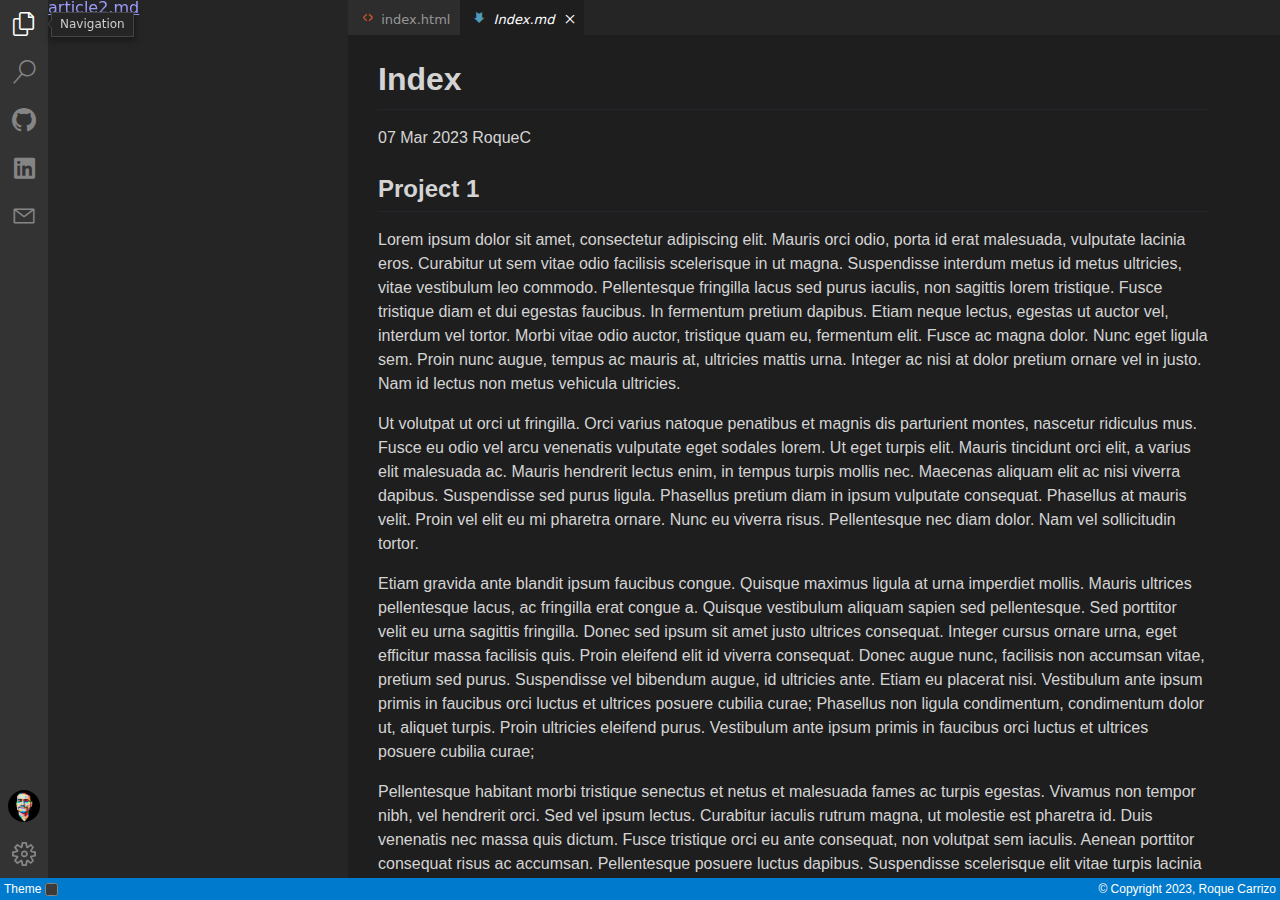
<file: projects/project1/index.html>
<!DOCTYPE html>
<html lang="en">

<head>
  <meta charset="utf-8">
  <meta name="viewport" content="width=device-width, initial-scale=1">
  <meta http-equiv="X-UA-Compatible" content="IE=edge">

  <title>Index</title>
  <link rel="stylesheet" href="/assets/css/styles.css">
  <script src="/assets/js/theme-selector.js"></script>
  <script src="/assets/js/navigation-panel.js"></script>
  <!-- Begin Jekyll SEO tag v2.8.0 -->
<title>Index</title>
<meta name="generator" content="Jekyll v4.3.2" />
<meta property="og:title" content="Index" />
<meta name="author" content="RoqueC" />
<meta property="og:locale" content="en_US" />
<meta name="description" content="Project 1" />
<meta property="og:description" content="Project 1" />
<link rel="canonical" href="roquec.com/projects/project1/" />
<meta property="og:url" content="roquec.com/projects/project1/" />
<meta property="og:type" content="article" />
<meta property="article:published_time" content="2023-03-07T00:00:00+00:00" />
<meta name="twitter:card" content="summary" />
<meta property="twitter:title" content="Index" />
<script type="application/ld+json">
{"@context":"https://schema.org","@type":"BlogPosting","author":{"@type":"Person","name":"RoqueC"},"dateModified":"2023-03-07T00:00:00+00:00","datePublished":"2023-03-07T00:00:00+00:00","description":"Project 1","headline":"Index","mainEntityOfPage":{"@type":"WebPage","@id":"roquec.com/projects/project1/"},"url":"roquec.com/projects/project1/"}</script>
<!-- End Jekyll SEO tag -->

  <link type="application/atom+xml" rel="alternate" href="roquec.com/feed.xml" />
</head>


<body>

<div class="main-wrapper">

  <header class="header">
    <div class="sidebar">
  <div class="sidebar-top">

    <div class="icon-wrapper">
      <a href="#" class="icon icon-files" onclick="toggleFilesPanel()"></a>
      <span class="icon-tooltip">
        Navigation
      </span>
    </div>

    <div class="icon-wrapper">
      <a href="#" class="icon icon-search" onclick="toggleSearchPanel()"></a>
      <span class="icon-tooltip">
        Search
      </span>
    </div>

    <div class="icon-wrapper">
      <a href="https://github.com/roquec" target="_blank" class="icon icon-github"></a>
      <span class="icon-tooltip">
        My Github
      </span>
    </div>

    <div class="icon-wrapper">
      <a href="https://www.linkedin.com/in/roquec/" target="_blank" class="icon icon-linkedin"></a>
      <span class="icon-tooltip">
        My LinkedIn
      </span>
    </div>

    <div class="icon-wrapper">
      <a href="mailto:roquecarrizof@gmail.com" class="icon icon-email"></a>
      <span class="icon-tooltip">
        roquecarrizof@gmail.com
      </span>
    </div>
  </div>

  <div class="sidebar-bottom">


    <div class="icon-wrapper">
      <a href="#" class="icon profile-pic">
        <img src="/assets/images/roque_profile.png" alt="Profile Picture">
      </a>
      <span class="icon-tooltip">
        About me
      </span>
    </div>

    <div class="icon-wrapper">
      <a href="#" class="icon icon-settings"></a>
      <span class="icon-tooltip">
        Settings
      </span>
    </div>
  </div>
</div>


    <div class="navigation">
  <div class="files display-default" id="files-panel">
    <a href="/articles/article2/article2.html">article2.md</a>
  </div>

  <div class="search display-default" id="search-panel">

  </div>
</div>

  </header>

  <main class="main">
    <div class="tabs">
  <div class="tab index-tab">
    <a class="overlay" href="/main.html"></a>
    <i class="icon icon-html"></i>
    <span>index.html</span>
  </div>

  <div class="tab current-tab">
    <a class="overlay" href="/articles/article2/article2.html"></a>
    <i class="icon icon-markdown"></i>
    <span>Index.md</span>
    <a href="/articles/article1/article1.html" class="icon icon-cross"></a>
  </div>
</div>


    <div class="content scrollable">
      <div class="markdown-body">
        <article class="article-wrapper">

  <div class="article-header">
    <h1>Index</h1>
    <p>
      07 Mar 2023
      RoqueC
    </p>
  </div>

  <div class="article-content">
    <h2 id="project-1">Project 1</h2>

<p>Lorem ipsum dolor sit amet, consectetur adipiscing elit. Mauris orci odio, porta id erat malesuada, vulputate lacinia
eros. Curabitur ut sem vitae odio facilisis scelerisque in ut magna. Suspendisse interdum metus id metus ultricies,
vitae vestibulum leo commodo. Pellentesque fringilla lacus sed purus iaculis, non sagittis lorem tristique. Fusce
tristique diam et dui egestas faucibus. In fermentum pretium dapibus. Etiam neque lectus, egestas ut auctor vel,
interdum vel tortor. Morbi vitae odio auctor, tristique quam eu, fermentum elit. Fusce ac magna dolor. Nunc eget ligula
sem. Proin nunc augue, tempus ac mauris at, ultricies mattis urna. Integer ac nisi at dolor pretium ornare vel in justo.
Nam id lectus non metus vehicula ultricies.</p>

<p>Ut volutpat ut orci ut fringilla. Orci varius natoque penatibus et magnis dis parturient montes, nascetur ridiculus mus.
Fusce eu odio vel arcu venenatis vulputate eget sodales lorem. Ut eget turpis elit. Mauris tincidunt orci elit, a varius
elit malesuada ac. Mauris hendrerit lectus enim, in tempus turpis mollis nec. Maecenas aliquam elit ac nisi viverra
dapibus. Suspendisse sed purus ligula. Phasellus pretium diam in ipsum vulputate consequat. Phasellus at mauris velit.
Proin vel elit eu mi pharetra ornare. Nunc eu viverra risus. Pellentesque nec diam dolor. Nam vel sollicitudin tortor.</p>

<p>Etiam gravida ante blandit ipsum faucibus congue. Quisque maximus ligula at urna imperdiet mollis. Mauris ultrices
pellentesque lacus, ac fringilla erat congue a. Quisque vestibulum aliquam sapien sed pellentesque. Sed porttitor velit
eu urna sagittis fringilla. Donec sed ipsum sit amet justo ultrices consequat. Integer cursus ornare urna, eget
efficitur massa facilisis quis. Proin eleifend elit id viverra consequat. Donec augue nunc, facilisis non accumsan
vitae, pretium sed purus. Suspendisse vel bibendum augue, id ultricies ante. Etiam eu placerat nisi. Vestibulum ante
ipsum primis in faucibus orci luctus et ultrices posuere cubilia curae; Phasellus non ligula condimentum, condimentum
dolor ut, aliquet turpis. Proin ultricies eleifend purus. Vestibulum ante ipsum primis in faucibus orci luctus et
ultrices posuere cubilia curae;</p>

<p>Pellentesque habitant morbi tristique senectus et netus et malesuada fames ac turpis egestas. Vivamus non tempor nibh,
vel hendrerit orci. Sed vel ipsum lectus. Curabitur iaculis rutrum magna, ut molestie est pharetra id. Duis venenatis
nec massa quis dictum. Fusce tristique orci eu ante consequat, non volutpat sem iaculis. Aenean porttitor consequat
risus ac accumsan. Pellentesque posuere luctus dapibus. Suspendisse scelerisque elit vitae turpis lacinia lobortis.
Phasellus nec leo pulvinar, pretium nibh eget, venenatis dui. Proin aliquet volutpat metus vel cursus. Aliquam eget
posuere turpis. Nulla pulvinar eget lorem blandit maximus. Vestibulum semper quis sem ut egestas.</p>

<p>Vestibulum eu nisl a lectus fringilla aliquam vel in massa. Donec ante ipsum, pharetra ac convallis id, porttitor ut
mauris. Lorem ipsum dolor sit amet, consectetur adipiscing elit. Praesent faucibus lorem eu viverra dictum. In hac
habitasse platea dictumst. Duis semper in lectus sed luctus. Maecenas in suscipit mi. Praesent et suscipit lectus.
Praesent tincidunt diam eget eros imperdiet, quis accumsan mauris pharetra. Morbi sollicitudin iaculis ultrices.
Curabitur gravida ipsum sit amet nunc sodales luctus. Aenean eget velit a enim elementum aliquam. Mauris porta porta
rutrum.</p>

  </div>

</article>

      </div>
    </div>
  </main>
</div>

<footer class="footer">
  <div class="footer-wrapper">
  <div class="footer-left">
    Theme
    <div>
      <input class="container_toggle" type="checkbox" id="theme-toggle" name="theme-toggle" onclick="switchTheme();">
    </div>
  </div>
  <div class="footer-right">
    © Copyright 2023, Roque Carrizo
  </div>
</div>

</footer>

</body>

</html>
</file>
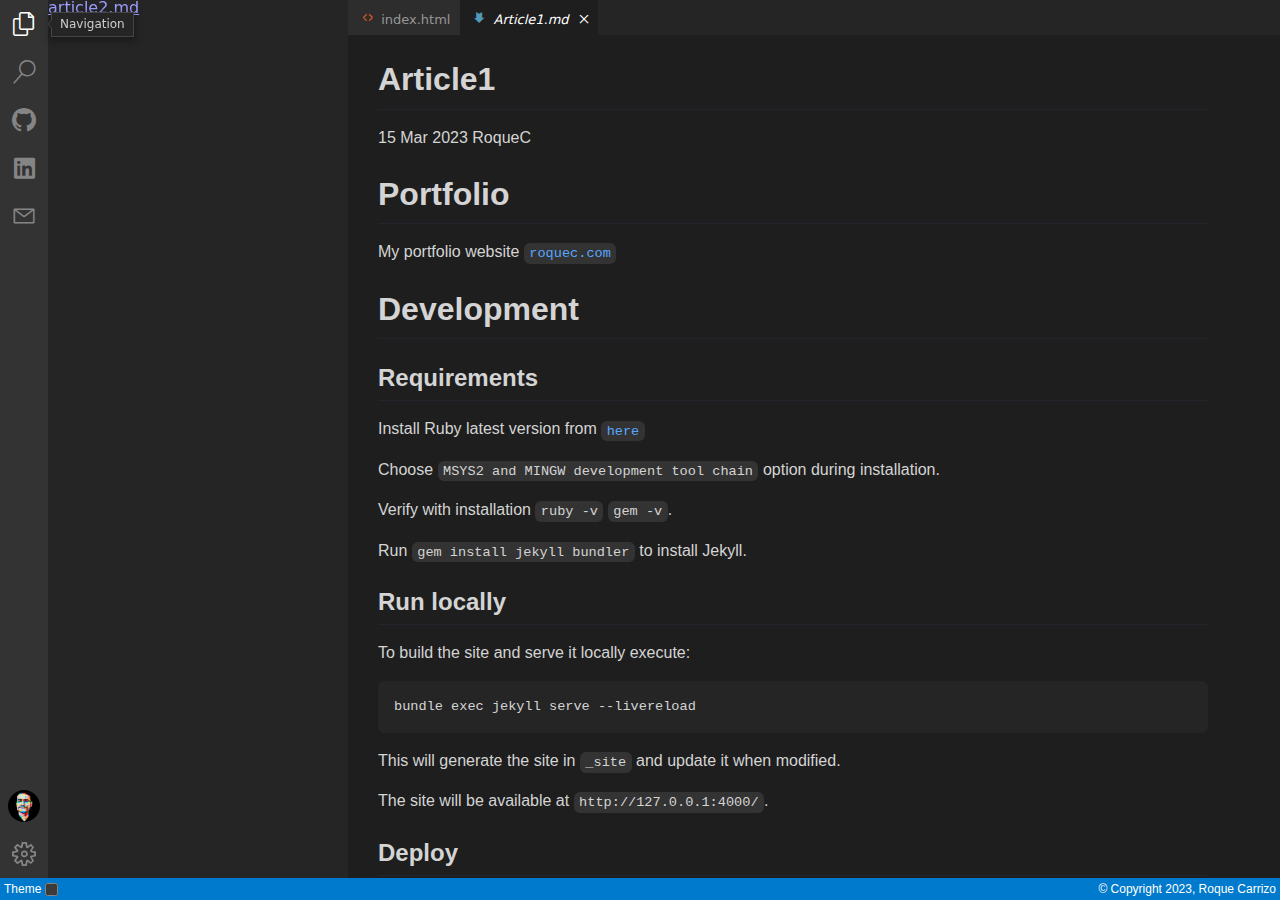
<file: articles/article1/article1.html>
<!DOCTYPE html>
<html lang="en">

<head>
  <meta charset="utf-8">
  <meta name="viewport" content="width=device-width, initial-scale=1">
  <meta http-equiv="X-UA-Compatible" content="IE=edge">

  <title>Article1</title>
  <link rel="stylesheet" href="/assets/css/styles.css">
  <script src="/assets/js/theme-selector.js"></script>
  <script src="/assets/js/navigation-panel.js"></script>
  <!-- Begin Jekyll SEO tag v2.8.0 -->
<title>Article1</title>
<meta name="generator" content="Jekyll v4.3.2" />
<meta property="og:title" content="Article1" />
<meta name="author" content="RoqueC" />
<meta property="og:locale" content="en_US" />
<meta name="description" content="Portfolio" />
<meta property="og:description" content="Portfolio" />
<link rel="canonical" href="roquec.com/articles/article1/article1.html" />
<meta property="og:url" content="roquec.com/articles/article1/article1.html" />
<meta property="og:type" content="article" />
<meta property="article:published_time" content="2023-03-15T00:15:44+00:00" />
<meta name="twitter:card" content="summary" />
<meta property="twitter:title" content="Article1" />
<script type="application/ld+json">
{"@context":"https://schema.org","@type":"BlogPosting","author":{"@type":"Person","name":"RoqueC"},"dateModified":"2023-03-15T00:15:44+00:00","datePublished":"2023-03-15T00:15:44+00:00","description":"Portfolio","headline":"Article1","mainEntityOfPage":{"@type":"WebPage","@id":"roquec.com/articles/article1/article1.html"},"url":"roquec.com/articles/article1/article1.html"}</script>
<!-- End Jekyll SEO tag -->

  <link type="application/atom+xml" rel="alternate" href="roquec.com/feed.xml" />
</head>


<body>

<div class="main-wrapper">

  <header class="header">
    <div class="sidebar">
  <div class="sidebar-top">

    <div class="icon-wrapper">
      <a href="#" class="icon icon-files" onclick="toggleFilesPanel()"></a>
      <span class="icon-tooltip">
        Navigation
      </span>
    </div>

    <div class="icon-wrapper">
      <a href="#" class="icon icon-search" onclick="toggleSearchPanel()"></a>
      <span class="icon-tooltip">
        Search
      </span>
    </div>

    <div class="icon-wrapper">
      <a href="https://github.com/roquec" target="_blank" class="icon icon-github"></a>
      <span class="icon-tooltip">
        My Github
      </span>
    </div>

    <div class="icon-wrapper">
      <a href="https://www.linkedin.com/in/roquec/" target="_blank" class="icon icon-linkedin"></a>
      <span class="icon-tooltip">
        My LinkedIn
      </span>
    </div>

    <div class="icon-wrapper">
      <a href="mailto:roquecarrizof@gmail.com" class="icon icon-email"></a>
      <span class="icon-tooltip">
        roquecarrizof@gmail.com
      </span>
    </div>
  </div>

  <div class="sidebar-bottom">


    <div class="icon-wrapper">
      <a href="#" class="icon profile-pic">
        <img src="/assets/images/roque_profile.png" alt="Profile Picture">
      </a>
      <span class="icon-tooltip">
        About me
      </span>
    </div>

    <div class="icon-wrapper">
      <a href="#" class="icon icon-settings"></a>
      <span class="icon-tooltip">
        Settings
      </span>
    </div>
  </div>
</div>


    <div class="navigation">
  <div class="files display-default" id="files-panel">
    <a href="/articles/article2/article2.html">article2.md</a>
  </div>

  <div class="search display-default" id="search-panel">

  </div>
</div>

  </header>

  <main class="main">
    <div class="tabs">
  <div class="tab index-tab">
    <a class="overlay" href="/main.html"></a>
    <i class="icon icon-html"></i>
    <span>index.html</span>
  </div>

  <div class="tab current-tab">
    <a class="overlay" href="/articles/article2/article2.html"></a>
    <i class="icon icon-markdown"></i>
    <span>Article1.md</span>
    <a href="/articles/article1/article1.html" class="icon icon-cross"></a>
  </div>
</div>


    <div class="content scrollable">
      <div class="markdown-body">
        <article class="article-wrapper">

  <div class="article-header">
    <h1>Article1</h1>
    <p>
      15 Mar 2023
      RoqueC
    </p>
  </div>

  <div class="article-content">
    <h1 id="portfolio">Portfolio</h1>

<p>My portfolio website <a href="https://roquec.com/"><code class="language-plaintext highlighter-rouge">roquec.com</code></a></p>

<h1 id="development">Development</h1>

<h2 id="requirements">Requirements</h2>

<p>Install Ruby latest version from <a href="https://rubyinstaller.org/"><code class="language-plaintext highlighter-rouge">here</code></a></p>

<p>Choose <code class="language-plaintext highlighter-rouge">MSYS2 and MINGW development tool chain</code> option during installation.</p>

<p>Verify with installation <code class="language-plaintext highlighter-rouge">ruby -v</code> <code class="language-plaintext highlighter-rouge">gem -v</code>.</p>

<p>Run <code class="language-plaintext highlighter-rouge">gem install jekyll bundler</code> to install Jekyll.</p>

<h2 id="run-locally">Run locally</h2>

<p>To build the site and serve it locally execute:</p>

<div class="language-plaintext highlighter-rouge"><div class="highlight"><pre class="highlight"><code>bundle exec jekyll serve --livereload
</code></pre></div></div>

<p>This will generate the site in <code class="language-plaintext highlighter-rouge">_site</code> and update it when modified.</p>

<p>The site will be available at <code class="language-plaintext highlighter-rouge">http://127.0.0.1:4000/</code>.</p>

<h2 id="deploy">Deploy</h2>

<p>To build the release site use:</p>

<div class="language-plaintext highlighter-rouge"><div class="highlight"><pre class="highlight"><code>JEKYLL_ENV=production bundle exec jekyll build
</code></pre></div></div>

<p>The output static website will be generated in <code class="language-plaintext highlighter-rouge">_site</code>.</p>

<p>Or push to master and rely on the CI/CD pipeline defined in <code class="language-plaintext highlighter-rouge">.github\workflows\github-pages.yml</code>.</p>

  </div>

</article>

      </div>
    </div>
  </main>
</div>

<footer class="footer">
  <div class="footer-wrapper">
  <div class="footer-left">
    Theme
    <div>
      <input class="container_toggle" type="checkbox" id="theme-toggle" name="theme-toggle" onclick="switchTheme();">
    </div>
  </div>
  <div class="footer-right">
    © Copyright 2023, Roque Carrizo
  </div>
</div>

</footer>

</body>

</html>
</file>
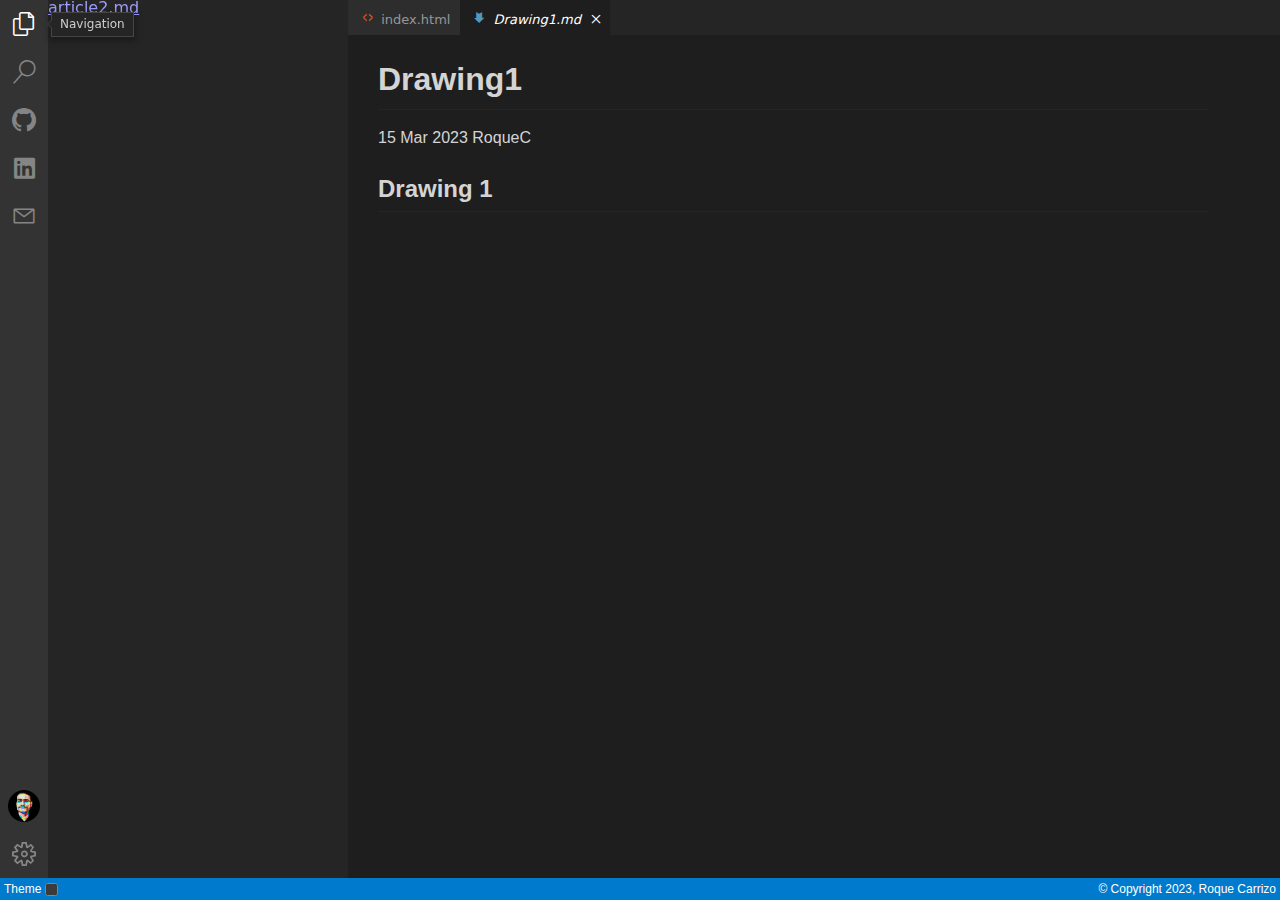
<file: drawings/drawing1/drawing1.html>
<!DOCTYPE html>
<html lang="en">

<head>
  <meta charset="utf-8">
  <meta name="viewport" content="width=device-width, initial-scale=1">
  <meta http-equiv="X-UA-Compatible" content="IE=edge">

  <title>Drawing1</title>
  <link rel="stylesheet" href="/assets/css/styles.css">
  <script src="/assets/js/theme-selector.js"></script>
  <script src="/assets/js/navigation-panel.js"></script>
  <!-- Begin Jekyll SEO tag v2.8.0 -->
<title>Drawing1</title>
<meta name="generator" content="Jekyll v4.3.2" />
<meta property="og:title" content="Drawing1" />
<meta name="author" content="RoqueC" />
<meta property="og:locale" content="en_US" />
<meta name="description" content="Drawing 1" />
<meta property="og:description" content="Drawing 1" />
<link rel="canonical" href="roquec.com/drawings/drawing1/drawing1.html" />
<meta property="og:url" content="roquec.com/drawings/drawing1/drawing1.html" />
<meta property="og:type" content="article" />
<meta property="article:published_time" content="2023-03-15T00:15:44+00:00" />
<meta name="twitter:card" content="summary" />
<meta property="twitter:title" content="Drawing1" />
<script type="application/ld+json">
{"@context":"https://schema.org","@type":"BlogPosting","author":{"@type":"Person","name":"RoqueC"},"dateModified":"2023-03-15T00:15:44+00:00","datePublished":"2023-03-15T00:15:44+00:00","description":"Drawing 1","headline":"Drawing1","mainEntityOfPage":{"@type":"WebPage","@id":"roquec.com/drawings/drawing1/drawing1.html"},"url":"roquec.com/drawings/drawing1/drawing1.html"}</script>
<!-- End Jekyll SEO tag -->

  <link type="application/atom+xml" rel="alternate" href="roquec.com/feed.xml" />
</head>


<body>

<div class="main-wrapper">

  <header class="header">
    <div class="sidebar">
  <div class="sidebar-top">

    <div class="icon-wrapper">
      <a href="#" class="icon icon-files" onclick="toggleFilesPanel()"></a>
      <span class="icon-tooltip">
        Navigation
      </span>
    </div>

    <div class="icon-wrapper">
      <a href="#" class="icon icon-search" onclick="toggleSearchPanel()"></a>
      <span class="icon-tooltip">
        Search
      </span>
    </div>

    <div class="icon-wrapper">
      <a href="https://github.com/roquec" target="_blank" class="icon icon-github"></a>
      <span class="icon-tooltip">
        My Github
      </span>
    </div>

    <div class="icon-wrapper">
      <a href="https://www.linkedin.com/in/roquec/" target="_blank" class="icon icon-linkedin"></a>
      <span class="icon-tooltip">
        My LinkedIn
      </span>
    </div>

    <div class="icon-wrapper">
      <a href="mailto:roquecarrizof@gmail.com" class="icon icon-email"></a>
      <span class="icon-tooltip">
        roquecarrizof@gmail.com
      </span>
    </div>
  </div>

  <div class="sidebar-bottom">


    <div class="icon-wrapper">
      <a href="#" class="icon profile-pic">
        <img src="/assets/images/roque_profile.png" alt="Profile Picture">
      </a>
      <span class="icon-tooltip">
        About me
      </span>
    </div>

    <div class="icon-wrapper">
      <a href="#" class="icon icon-settings"></a>
      <span class="icon-tooltip">
        Settings
      </span>
    </div>
  </div>
</div>


    <div class="navigation">
  <div class="files display-default" id="files-panel">
    <a href="/articles/article2/article2.html">article2.md</a>
  </div>

  <div class="search display-default" id="search-panel">

  </div>
</div>

  </header>

  <main class="main">
    <div class="tabs">
  <div class="tab index-tab">
    <a class="overlay" href="/main.html"></a>
    <i class="icon icon-html"></i>
    <span>index.html</span>
  </div>

  <div class="tab current-tab">
    <a class="overlay" href="/articles/article2/article2.html"></a>
    <i class="icon icon-markdown"></i>
    <span>Drawing1.md</span>
    <a href="/articles/article1/article1.html" class="icon icon-cross"></a>
  </div>
</div>


    <div class="content scrollable">
      <div class="markdown-body">
        <article class="article-wrapper">

  <div class="article-header">
    <h1>Drawing1</h1>
    <p>
      15 Mar 2023
      RoqueC
    </p>
  </div>

  <div class="article-content">
    <h2 id="drawing-1">Drawing 1</h2>

  </div>

</article>

      </div>
    </div>
  </main>
</div>

<footer class="footer">
  <div class="footer-wrapper">
  <div class="footer-left">
    Theme
    <div>
      <input class="container_toggle" type="checkbox" id="theme-toggle" name="theme-toggle" onclick="switchTheme();">
    </div>
  </div>
  <div class="footer-right">
    © Copyright 2023, Roque Carrizo
  </div>
</div>

</footer>

</body>

</html>
</file>
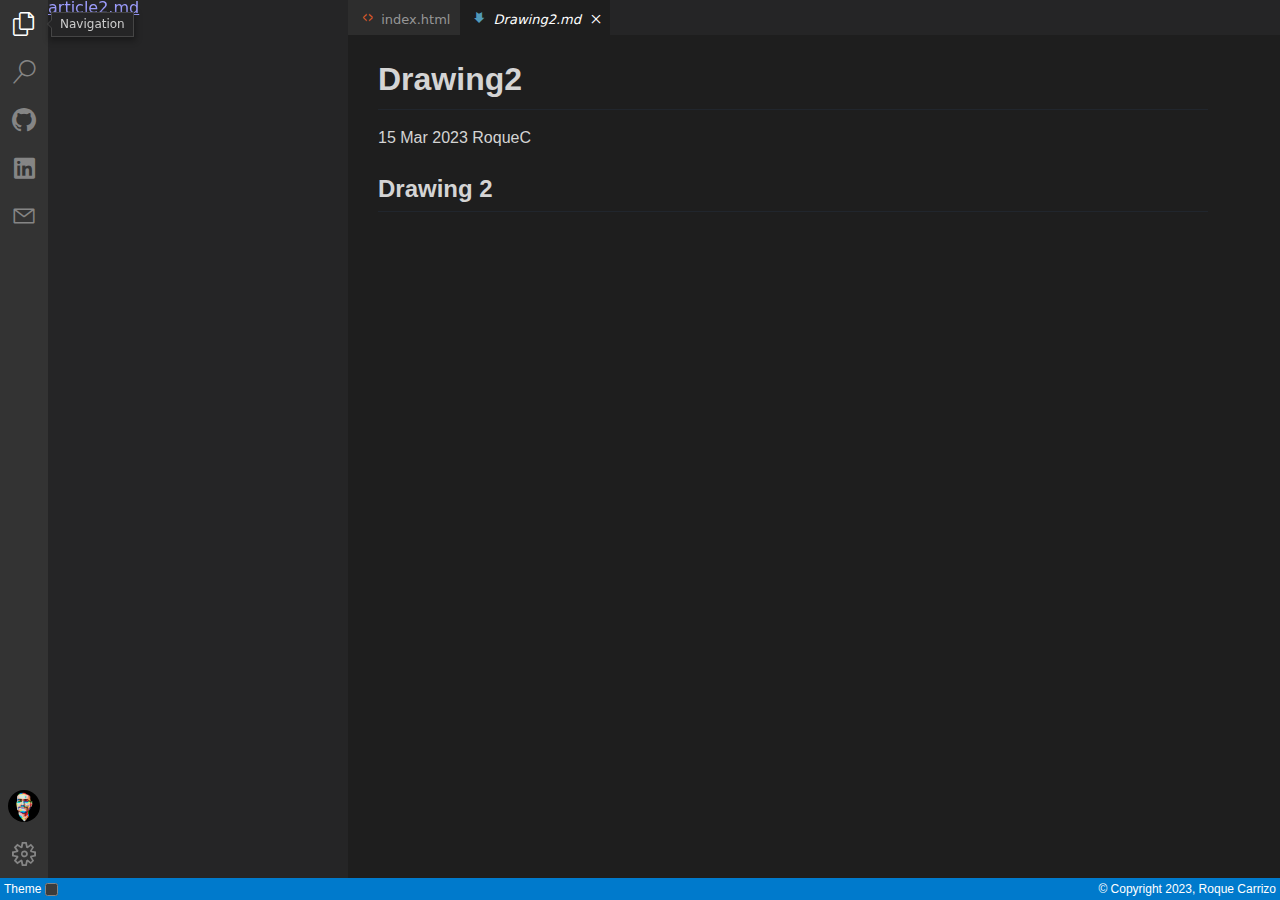
<file: drawings/drawing2/drawing2.html>
<!DOCTYPE html>
<html lang="en">

<head>
  <meta charset="utf-8">
  <meta name="viewport" content="width=device-width, initial-scale=1">
  <meta http-equiv="X-UA-Compatible" content="IE=edge">

  <title>Drawing2</title>
  <link rel="stylesheet" href="/assets/css/styles.css">
  <script src="/assets/js/theme-selector.js"></script>
  <script src="/assets/js/navigation-panel.js"></script>
  <!-- Begin Jekyll SEO tag v2.8.0 -->
<title>Drawing2</title>
<meta name="generator" content="Jekyll v4.3.2" />
<meta property="og:title" content="Drawing2" />
<meta name="author" content="RoqueC" />
<meta property="og:locale" content="en_US" />
<meta name="description" content="Drawing 2" />
<meta property="og:description" content="Drawing 2" />
<link rel="canonical" href="roquec.com/drawings/drawing2/drawing2.html" />
<meta property="og:url" content="roquec.com/drawings/drawing2/drawing2.html" />
<meta property="og:type" content="article" />
<meta property="article:published_time" content="2023-03-15T00:15:44+00:00" />
<meta name="twitter:card" content="summary" />
<meta property="twitter:title" content="Drawing2" />
<script type="application/ld+json">
{"@context":"https://schema.org","@type":"BlogPosting","author":{"@type":"Person","name":"RoqueC"},"dateModified":"2023-03-15T00:15:44+00:00","datePublished":"2023-03-15T00:15:44+00:00","description":"Drawing 2","headline":"Drawing2","mainEntityOfPage":{"@type":"WebPage","@id":"roquec.com/drawings/drawing2/drawing2.html"},"url":"roquec.com/drawings/drawing2/drawing2.html"}</script>
<!-- End Jekyll SEO tag -->

  <link type="application/atom+xml" rel="alternate" href="roquec.com/feed.xml" />
</head>


<body>

<div class="main-wrapper">

  <header class="header">
    <div class="sidebar">
  <div class="sidebar-top">

    <div class="icon-wrapper">
      <a href="#" class="icon icon-files" onclick="toggleFilesPanel()"></a>
      <span class="icon-tooltip">
        Navigation
      </span>
    </div>

    <div class="icon-wrapper">
      <a href="#" class="icon icon-search" onclick="toggleSearchPanel()"></a>
      <span class="icon-tooltip">
        Search
      </span>
    </div>

    <div class="icon-wrapper">
      <a href="https://github.com/roquec" target="_blank" class="icon icon-github"></a>
      <span class="icon-tooltip">
        My Github
      </span>
    </div>

    <div class="icon-wrapper">
      <a href="https://www.linkedin.com/in/roquec/" target="_blank" class="icon icon-linkedin"></a>
      <span class="icon-tooltip">
        My LinkedIn
      </span>
    </div>

    <div class="icon-wrapper">
      <a href="mailto:roquecarrizof@gmail.com" class="icon icon-email"></a>
      <span class="icon-tooltip">
        roquecarrizof@gmail.com
      </span>
    </div>
  </div>

  <div class="sidebar-bottom">


    <div class="icon-wrapper">
      <a href="#" class="icon profile-pic">
        <img src="/assets/images/roque_profile.png" alt="Profile Picture">
      </a>
      <span class="icon-tooltip">
        About me
      </span>
    </div>

    <div class="icon-wrapper">
      <a href="#" class="icon icon-settings"></a>
      <span class="icon-tooltip">
        Settings
      </span>
    </div>
  </div>
</div>


    <div class="navigation">
  <div class="files display-default" id="files-panel">
    <a href="/articles/article2/article2.html">article2.md</a>
  </div>

  <div class="search display-default" id="search-panel">

  </div>
</div>

  </header>

  <main class="main">
    <div class="tabs">
  <div class="tab index-tab">
    <a class="overlay" href="/main.html"></a>
    <i class="icon icon-html"></i>
    <span>index.html</span>
  </div>

  <div class="tab current-tab">
    <a class="overlay" href="/articles/article2/article2.html"></a>
    <i class="icon icon-markdown"></i>
    <span>Drawing2.md</span>
    <a href="/articles/article1/article1.html" class="icon icon-cross"></a>
  </div>
</div>


    <div class="content scrollable">
      <div class="markdown-body">
        <article class="article-wrapper">

  <div class="article-header">
    <h1>Drawing2</h1>
    <p>
      15 Mar 2023
      RoqueC
    </p>
  </div>

  <div class="article-content">
    <h2 id="drawing-2">Drawing 2</h2>

  </div>

</article>

      </div>
    </div>
  </main>
</div>

<footer class="footer">
  <div class="footer-wrapper">
  <div class="footer-left">
    Theme
    <div>
      <input class="container_toggle" type="checkbox" id="theme-toggle" name="theme-toggle" onclick="switchTheme();">
    </div>
  </div>
  <div class="footer-right">
    © Copyright 2023, Roque Carrizo
  </div>
</div>

</footer>

</body>

</html>
</file>
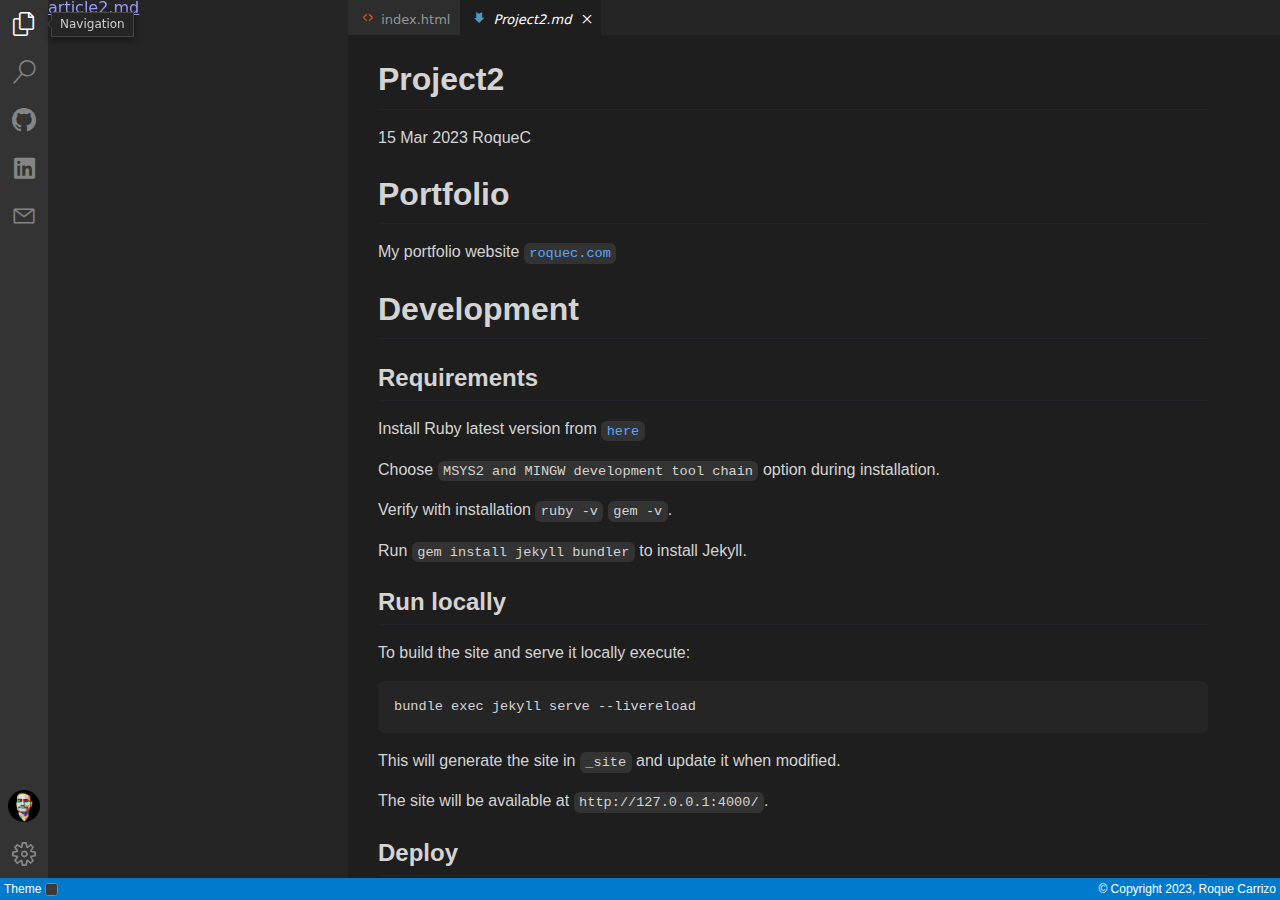
<file: projects/project2/project2.html>
<!DOCTYPE html>
<html lang="en">

<head>
  <meta charset="utf-8">
  <meta name="viewport" content="width=device-width, initial-scale=1">
  <meta http-equiv="X-UA-Compatible" content="IE=edge">

  <title>Project2</title>
  <link rel="stylesheet" href="/assets/css/styles.css">
  <script src="/assets/js/theme-selector.js"></script>
  <script src="/assets/js/navigation-panel.js"></script>
  <!-- Begin Jekyll SEO tag v2.8.0 -->
<title>Project2</title>
<meta name="generator" content="Jekyll v4.3.2" />
<meta property="og:title" content="Project2" />
<meta name="author" content="RoqueC" />
<meta property="og:locale" content="en_US" />
<meta name="description" content="Portfolio" />
<meta property="og:description" content="Portfolio" />
<link rel="canonical" href="roquec.com/projects/project2/project2.html" />
<meta property="og:url" content="roquec.com/projects/project2/project2.html" />
<meta property="og:type" content="article" />
<meta property="article:published_time" content="2023-03-15T00:15:44+00:00" />
<meta name="twitter:card" content="summary" />
<meta property="twitter:title" content="Project2" />
<script type="application/ld+json">
{"@context":"https://schema.org","@type":"BlogPosting","author":{"@type":"Person","name":"RoqueC"},"dateModified":"2023-03-15T00:15:44+00:00","datePublished":"2023-03-15T00:15:44+00:00","description":"Portfolio","headline":"Project2","mainEntityOfPage":{"@type":"WebPage","@id":"roquec.com/projects/project2/project2.html"},"url":"roquec.com/projects/project2/project2.html"}</script>
<!-- End Jekyll SEO tag -->

  <link type="application/atom+xml" rel="alternate" href="roquec.com/feed.xml" />
</head>


<body>

<div class="main-wrapper">

  <header class="header">
    <div class="sidebar">
  <div class="sidebar-top">

    <div class="icon-wrapper">
      <a href="#" class="icon icon-files" onclick="toggleFilesPanel()"></a>
      <span class="icon-tooltip">
        Navigation
      </span>
    </div>

    <div class="icon-wrapper">
      <a href="#" class="icon icon-search" onclick="toggleSearchPanel()"></a>
      <span class="icon-tooltip">
        Search
      </span>
    </div>

    <div class="icon-wrapper">
      <a href="https://github.com/roquec" target="_blank" class="icon icon-github"></a>
      <span class="icon-tooltip">
        My Github
      </span>
    </div>

    <div class="icon-wrapper">
      <a href="https://www.linkedin.com/in/roquec/" target="_blank" class="icon icon-linkedin"></a>
      <span class="icon-tooltip">
        My LinkedIn
      </span>
    </div>

    <div class="icon-wrapper">
      <a href="mailto:roquecarrizof@gmail.com" class="icon icon-email"></a>
      <span class="icon-tooltip">
        roquecarrizof@gmail.com
      </span>
    </div>
  </div>

  <div class="sidebar-bottom">


    <div class="icon-wrapper">
      <a href="#" class="icon profile-pic">
        <img src="/assets/images/roque_profile.png" alt="Profile Picture">
      </a>
      <span class="icon-tooltip">
        About me
      </span>
    </div>

    <div class="icon-wrapper">
      <a href="#" class="icon icon-settings"></a>
      <span class="icon-tooltip">
        Settings
      </span>
    </div>
  </div>
</div>


    <div class="navigation">
  <div class="files display-default" id="files-panel">
    <a href="/articles/article2/article2.html">article2.md</a>
  </div>

  <div class="search display-default" id="search-panel">

  </div>
</div>

  </header>

  <main class="main">
    <div class="tabs">
  <div class="tab index-tab">
    <a class="overlay" href="/main.html"></a>
    <i class="icon icon-html"></i>
    <span>index.html</span>
  </div>

  <div class="tab current-tab">
    <a class="overlay" href="/articles/article2/article2.html"></a>
    <i class="icon icon-markdown"></i>
    <span>Project2.md</span>
    <a href="/articles/article1/article1.html" class="icon icon-cross"></a>
  </div>
</div>


    <div class="content scrollable">
      <div class="markdown-body">
        <article class="article-wrapper">

  <div class="article-header">
    <h1>Project2</h1>
    <p>
      15 Mar 2023
      RoqueC
    </p>
  </div>

  <div class="article-content">
    <h1 id="portfolio">Portfolio</h1>

<p>My portfolio website <a href="https://roquec.com/"><code class="language-plaintext highlighter-rouge">roquec.com</code></a></p>

<h1 id="development">Development</h1>

<h2 id="requirements">Requirements</h2>

<p>Install Ruby latest version from <a href="https://rubyinstaller.org/"><code class="language-plaintext highlighter-rouge">here</code></a></p>

<p>Choose <code class="language-plaintext highlighter-rouge">MSYS2 and MINGW development tool chain</code> option during installation.</p>

<p>Verify with installation <code class="language-plaintext highlighter-rouge">ruby -v</code> <code class="language-plaintext highlighter-rouge">gem -v</code>.</p>

<p>Run <code class="language-plaintext highlighter-rouge">gem install jekyll bundler</code> to install Jekyll.</p>

<h2 id="run-locally">Run locally</h2>

<p>To build the site and serve it locally execute:</p>
<div class="language-plaintext highlighter-rouge"><div class="highlight"><pre class="highlight"><code>bundle exec jekyll serve --livereload
</code></pre></div></div>
<p>This will generate the site in <code class="language-plaintext highlighter-rouge">_site</code> and update it when modified.</p>

<p>The site will be available at <code class="language-plaintext highlighter-rouge">http://127.0.0.1:4000/</code>.</p>

<h2 id="deploy">Deploy</h2>

<p>To build the release site use:</p>
<div class="language-plaintext highlighter-rouge"><div class="highlight"><pre class="highlight"><code>JEKYLL_ENV=production bundle exec jekyll build
</code></pre></div></div>

<p>The output static website will be generated in <code class="language-plaintext highlighter-rouge">_site</code>.</p>

<p>Or push to master and rely on the CI/CD pipeline defined in <code class="language-plaintext highlighter-rouge">.github\workflows\github-pages.yml</code>.</p>

  </div>

</article>

      </div>
    </div>
  </main>
</div>

<footer class="footer">
  <div class="footer-wrapper">
  <div class="footer-left">
    Theme
    <div>
      <input class="container_toggle" type="checkbox" id="theme-toggle" name="theme-toggle" onclick="switchTheme();">
    </div>
  </div>
  <div class="footer-right">
    © Copyright 2023, Roque Carrizo
  </div>
</div>

</footer>

</body>

</html>
</file>
<file: assets/css/styles.css>
html, body, div, span, applet, object, iframe,
h1, h2, h3, h4, h5, h6, p, blockquote, pre,
a, abbr, acronym, address, big, cite, code,
del, dfn, em, img, ins, kbd, q, s, samp,
small, strike, strong, sub, sup, tt, var,
b, u, i, center,
dl, dt, dd, ol, ul, li,
fieldset, form, label, legend,
table, caption, tbody, tfoot, thead, tr, th, td,
article, aside, canvas, details, embed,
figure, figcaption, footer, header, hgroup,
menu, nav, output, ruby, section, summary,
time, mark, audio, video {
  margin: 0;
  padding: 0;
  border: 0;
  font: inherit;
  vertical-align: baseline;
}

/* HTML5 display-role reset for older browsers */
article, aside, details, figcaption, figure,
footer, header, hgroup, menu, nav, section {
  display: block;
}

body {
  line-height: 1;
}

@font-face {
  font-family: "codicon";
  font-display: block;
  src: url("../fonts/codicon.ttf") format("truetype");
}
@font-face {
  font-family: "seti";
  font-display: block;
  src: url("../fonts/seti.woff") format("woff");
}
@font-face {
  font-family: "fontawesome";
  font-display: block;
  src: url("../fonts/fontawesome-brands.ttf") format("truetype");
}
.icon {
  display: inline-block;
  text-decoration: none;
  text-rendering: auto;
  text-align: center;
  -webkit-font-smoothing: antialiased;
  -moz-osx-font-smoothing: grayscale;
  user-select: none;
  -webkit-user-select: none;
  -ms-user-select: none;
}

.icon-files::before {
  font-family: codicon, serif;
  content: "\eaf0";
}

.icon-search::before {
  font-family: codicon, serif;
  content: "\ea6d";
}

.icon-github::before {
  font-family: codicon, serif;
  content: "\eba1";
}

.icon-linkedin::before {
  font-family: fontawesome, serif;
  content: "\f08c";
}

.icon-email::before {
  font-family: codicon, serif;
  content: "\eb1c";
}

.icon-settings::before {
  font-family: codicon, serif;
  content: "\eb51";
}

.icon-html::before {
  font-family: seti, serif;
  content: "\e048";
  color: var(--color-icon-html);
}

.icon-markdown::before {
  font-family: seti, serif;
  content: "\e060";
  color: var(--color-icon-markdown);
}

.icon-cross::before {
  font-family: codicon, serif;
  content: "\ea76";
}

.main-wrapper {
  height: calc(100% - 22px);
  width: 100%;
  position: fixed;
  top: 0;
  left: 0;
}

.footer {
  height: 22px;
  width: 100%;
  position: fixed;
  bottom: 0;
  left: 0;
}

.main-wrapper {
  display: flex;
  flex-direction: row;
}
.main-wrapper .header {
  flex-grow: 0;
}
.main-wrapper .main {
  flex-grow: 1;
}

.header {
  display: flex;
  flex-direction: row;
}
.header .sidebar {
  width: 48px;
  flex-grow: 0;
}
.header .navigation {
  flex-grow: 1;
}
.header .navigation .files {
  width: 300px;
}
.header .navigation .search {
  width: 300px;
}

.main {
  display: flex;
  flex-direction: column;
  min-width: 250px;
}
.main .tabs {
  height: 35px;
}
.main .tabs .tab {
  height: 35px;
  width: auto;
  display: inline-block;
}
.main .content {
  flex-grow: 1;
}
.main .content .markdown-body {
  max-width: 830px;
}

html {
  color-scheme: dark;
  --color-sidebar-background: #333333;
  --color-sidebar-foreground: #858585;
  --color-sidebar-selected-foreground: #FFFFFF;
  --color-tooltip-background: #252526;
  --color-tooltip-foreground: #CCCCCC;
  --color-tooltip-border: #454545;
  --color-navigation-background: #252526;
  --color-navigation-foreground: #CCCCCC;
  --color-navigation-selected-background: #37373D;
  --color-tabs-background: #252526;
  --color-tab-background: #2D2D2D;
  --color-tab-foreground: #969696;
  --color-tab-selected-background: #1E1E1E;
  --color-tab-selected-foreground: #FFFFFF;
  --color-content-background: #1E1E1E;
  --color-content-foreground: #FFFFFF;
  --color-footer-background: #007ACC;
  --color-footer-foreground: #FFFFFF;
  --color-breadcrumbs-foreground: #A9A9A9;
  --color-scrollbar-thumb: #424242;
  --color-icon-markdown: #519ABA;
  --color-icon-html: #DB5929;
}

html[data-theme=light] {
  color-scheme: light;
  --color-sidebar-background: #2C2C2C;
  --color-sidebar-foreground: #808080;
  --color-sidebar-selected-foreground: #FFFFFF;
  --color-tooltip-background: #F3F3F3;
  --color-tooltip-foreground: #616161;
  --color-tooltip-border: #C8C8C8;
  --color-navigation-background: #F3F3F3;
  --color-navigation-foreground: #616161;
  --color-navigation-selected-background: #E4E6F1;
  --color-tabs-background: #F3F3F3;
  --color-tab-background: #ECECEC;
  --color-tab-foreground: #6A6A6A;
  --color-tab-selected-background: #FFFFFF;
  --color-tab-selected-foreground: #333333;
  --color-content-background: #FFFFFF;
  --color-content-foreground: #333333;
  --color-footer-background: #007ACC;
  --color-footer-foreground: #FFFFFF;
  --color-breadcrumbs-foreground: #818181;
  --color-scrollbar-thumb: #C1C1C1;
  --color-icon-markdown: #498BA7;
  --color-icon-html: #D36F34;
}

body {
  background-color: var(--color-content-background);
  color: var(--color-content-foreground);
  font-family: -apple-system, system-ui, BlinkMacSystemFont, Segoe UI, Segoe UI Emoji, Segoe UI Symbol, Apple Color Emoji, Roboto, Helvetica, Arial, sans-serif;
}

.scrollable {
  overflow: auto;
}

@media only screen and (min-width: 600px) {
  .scrollable {
    overflow: auto;
  }
  .scrollable::-webkit-scrollbar {
    width: 14px;
  }
  .scrollable::-webkit-scrollbar-thumb {
    background-color: var(--color-scrollbar-thumb);
  }
}
html .markdown-body {
  --color-fg-default: #D4D4D4;
  --color-fg-muted: #8b949e;
  --color-fg-subtle: #6e7681;
  --color-canvas-default: #1E1E1E;
  --color-canvas-subtle: #252526;
  --color-border-default: #30363d;
  --color-border-muted: #21262d;
  --color-neutral-muted: #333333;
  --color-accent-fg: #58a6ff;
  --color-accent-emphasis: #1f6feb;
  --color-attention-subtle: rgba(187, 128, 9, 0.15);
  --color-danger-fg: #f85149;
  --color-code-highlight-background: #1E1E1E;
  --color-code-highlight-default: #D4D4D4;
  --color-code-highlight-comment: #8b949e;
  --color-code-highlight-keyword: #ff7b72;
  --color-code-highlight-string: #a5d6ff;
  --color-code-highlight-constant: #79c0ff;
  --color-code-highlight-function: #d2a8ff;
}

html[data-theme=light] .markdown-body {
  --color-fg-default: #24292f;
  --color-fg-muted: #57606a;
  --color-fg-subtle: #6e7781;
  --color-canvas-default: #ffffff;
  --color-canvas-subtle: #f6f8fa;
  --color-border-default: #d0d7de;
  --color-border-muted: hsl(210, 18%, 87%);
  --color-neutral-muted: rgba(175, 184, 193, 0.2);
  --color-accent-fg: #0969da;
  --color-accent-emphasis: #0969da;
  --color-attention-subtle: #fff8c5;
  --color-danger-fg: #cf222e;
  --color-code-highlight-background: #FFFFFF;
  --color-code-highlight-default: #252526;
  --color-code-highlight-comment: #8b949e;
  --color-code-highlight-keyword: #ff7b72;
  --color-code-highlight-string: #a5d6ff;
  --color-code-highlight-constant: #79c0ff;
  --color-code-highlight-function: #d2a8ff;
}

.markdown-body {
  -ms-text-size-adjust: 100%;
  -webkit-text-size-adjust: 100%;
  margin: 0;
  color: var(--color-fg-default);
  background-color: var(--color-canvas-default);
  font-family: -apple-system, BlinkMacSystemFont, "Segoe UI", "Noto Sans", Helvetica, Arial, sans-serif, "Apple Color Emoji", "Segoe UI Emoji";
  font-size: 16px;
  line-height: 1.5;
  word-wrap: break-word;
}

.markdown-body .octicon {
  display: inline-block;
  fill: currentColor;
  vertical-align: text-bottom;
}

.markdown-body h1:hover .anchor .octicon-link:before,
.markdown-body h2:hover .anchor .octicon-link:before,
.markdown-body h3:hover .anchor .octicon-link:before,
.markdown-body h4:hover .anchor .octicon-link:before,
.markdown-body h5:hover .anchor .octicon-link:before,
.markdown-body h6:hover .anchor .octicon-link:before {
  width: 16px;
  height: 16px;
  content: " ";
  display: inline-block;
  background-color: currentColor;
  -webkit-mask-image: url("data:image/svg+xml,<svg xmlns='http://www.w3.org/2000/svg' viewBox='0 0 16 16' version='1.1' aria-hidden='true'><path fill-rule='evenodd' d='M7.775 3.275a.75.75 0 001.06 1.06l1.25-1.25a2 2 0 112.83 2.83l-2.5 2.5a2 2 0 01-2.83 0 .75.75 0 00-1.06 1.06 3.5 3.5 0 004.95 0l2.5-2.5a3.5 3.5 0 00-4.95-4.95l-1.25 1.25zm-4.69 9.64a2 2 0 010-2.83l2.5-2.5a2 2 0 012.83 0 .75.75 0 001.06-1.06 3.5 3.5 0 00-4.95 0l-2.5 2.5a3.5 3.5 0 004.95 4.95l1.25-1.25a.75.75 0 00-1.06-1.06l-1.25 1.25a2 2 0 01-2.83 0z'></path></svg>");
  mask-image: url("data:image/svg+xml,<svg xmlns='http://www.w3.org/2000/svg' viewBox='0 0 16 16' version='1.1' aria-hidden='true'><path fill-rule='evenodd' d='M7.775 3.275a.75.75 0 001.06 1.06l1.25-1.25a2 2 0 112.83 2.83l-2.5 2.5a2 2 0 01-2.83 0 .75.75 0 00-1.06 1.06 3.5 3.5 0 004.95 0l2.5-2.5a3.5 3.5 0 00-4.95-4.95l-1.25 1.25zm-4.69 9.64a2 2 0 010-2.83l2.5-2.5a2 2 0 012.83 0 .75.75 0 001.06-1.06 3.5 3.5 0 00-4.95 0l-2.5 2.5a3.5 3.5 0 004.95 4.95l1.25-1.25a.75.75 0 00-1.06-1.06l-1.25 1.25a2 2 0 01-2.83 0z'></path></svg>");
}

.markdown-body details,
.markdown-body figcaption,
.markdown-body figure {
  display: block;
}

.markdown-body summary {
  display: list-item;
}

.markdown-body [hidden] {
  display: none !important;
}

.markdown-body a {
  background-color: transparent;
  color: var(--color-accent-fg);
  text-decoration: none;
}

.markdown-body abbr[title] {
  border-bottom: none;
  text-decoration: underline dotted;
}

.markdown-body b,
.markdown-body strong {
  font-weight: var(--base-text-weight-semibold, 600);
}

.markdown-body dfn {
  font-style: italic;
}

.markdown-body h1 {
  margin: 0.67em 0;
  font-weight: var(--base-text-weight-semibold, 600);
  padding-bottom: 0.3em;
  font-size: 2em;
  border-bottom: 1px solid var(--color-border-muted);
}

.markdown-body mark {
  background-color: var(--color-attention-subtle);
  color: var(--color-fg-default);
}

.markdown-body small {
  font-size: 90%;
}

.markdown-body sub,
.markdown-body sup {
  font-size: 75%;
  line-height: 0;
  position: relative;
  vertical-align: baseline;
}

.markdown-body sub {
  bottom: -0.25em;
}

.markdown-body sup {
  top: -0.5em;
}

.markdown-body img {
  border-style: none;
  max-width: 100%;
  box-sizing: content-box;
  background-color: var(--color-canvas-default);
}

.markdown-body code,
.markdown-body kbd,
.markdown-body pre,
.markdown-body samp {
  font-family: monospace;
  font-size: 1em;
}

.markdown-body figure {
  margin: 1em 40px;
}

.markdown-body hr {
  box-sizing: content-box;
  overflow: hidden;
  background: transparent;
  border-bottom: 1px solid var(--color-border-muted);
  height: 0.25em;
  padding: 0;
  margin: 24px 0;
  background-color: var(--color-border-default);
  border: 0;
}

.markdown-body input {
  font: inherit;
  margin: 0;
  overflow: visible;
  font-family: inherit;
  font-size: inherit;
  line-height: inherit;
}

.markdown-body [type=button],
.markdown-body [type=reset],
.markdown-body [type=submit] {
  -webkit-appearance: button;
}

.markdown-body [type=checkbox],
.markdown-body [type=radio] {
  box-sizing: border-box;
  padding: 0;
}

.markdown-body [type=number]::-webkit-inner-spin-button,
.markdown-body [type=number]::-webkit-outer-spin-button {
  height: auto;
}

.markdown-body [type=search]::-webkit-search-cancel-button,
.markdown-body [type=search]::-webkit-search-decoration {
  -webkit-appearance: none;
}

.markdown-body ::-webkit-input-placeholder {
  color: inherit;
  opacity: 0.54;
}

.markdown-body ::-webkit-file-upload-button {
  -webkit-appearance: button;
  font: inherit;
}

.markdown-body a:hover {
  text-decoration: underline;
}

.markdown-body ::placeholder {
  color: var(--color-fg-subtle);
  opacity: 1;
}

.markdown-body hr::before {
  display: table;
  content: "";
}

.markdown-body hr::after {
  display: table;
  clear: both;
  content: "";
}

.markdown-body table {
  border-spacing: 0;
  border-collapse: collapse;
  display: block;
  width: max-content;
  max-width: 100%;
  overflow: auto;
}

.markdown-body td,
.markdown-body th {
  padding: 0;
}

.markdown-body details summary {
  cursor: pointer;
}

.markdown-body details:not([open]) > *:not(summary) {
  display: none !important;
}

.markdown-body a:focus,
.markdown-body [role=button]:focus,
.markdown-body input[type=radio]:focus,
.markdown-body input[type=checkbox]:focus {
  outline: 2px solid var(--color-accent-fg);
  outline-offset: -2px;
  box-shadow: none;
}

.markdown-body a:focus:not(:focus-visible),
.markdown-body [role=button]:focus:not(:focus-visible),
.markdown-body input[type=radio]:focus:not(:focus-visible),
.markdown-body input[type=checkbox]:focus:not(:focus-visible) {
  outline: solid 1px transparent;
}

.markdown-body a:focus-visible,
.markdown-body [role=button]:focus-visible,
.markdown-body input[type=radio]:focus-visible,
.markdown-body input[type=checkbox]:focus-visible {
  outline: 2px solid var(--color-accent-fg);
  outline-offset: -2px;
  box-shadow: none;
}

.markdown-body a:not([class]):focus,
.markdown-body a:not([class]):focus-visible,
.markdown-body input[type=radio]:focus,
.markdown-body input[type=radio]:focus-visible,
.markdown-body input[type=checkbox]:focus,
.markdown-body input[type=checkbox]:focus-visible {
  outline-offset: 0;
}

.markdown-body kbd {
  display: inline-block;
  padding: 3px 5px;
  font: 11px ui-monospace, SFMono-Regular, SF Mono, Menlo, Consolas, Liberation Mono, monospace;
  line-height: 10px;
  color: var(--color-fg-default);
  vertical-align: middle;
  background-color: var(--color-canvas-subtle);
  border: solid 1px var(--color-neutral-muted);
  border-bottom-color: var(--color-neutral-muted);
  border-radius: 6px;
  box-shadow: inset 0 -1px 0 var(--color-neutral-muted);
}

.markdown-body h1,
.markdown-body h2,
.markdown-body h3,
.markdown-body h4,
.markdown-body h5,
.markdown-body h6 {
  margin-top: 24px;
  margin-bottom: 16px;
  font-weight: var(--base-text-weight-semibold, 600);
  line-height: 1.25;
}

.markdown-body h2 {
  font-weight: var(--base-text-weight-semibold, 600);
  padding-bottom: 0.3em;
  font-size: 1.5em;
  border-bottom: 1px solid var(--color-border-muted);
}

.markdown-body h3 {
  font-weight: var(--base-text-weight-semibold, 600);
  font-size: 1.25em;
}

.markdown-body h4 {
  font-weight: var(--base-text-weight-semibold, 600);
  font-size: 1em;
}

.markdown-body h5 {
  font-weight: var(--base-text-weight-semibold, 600);
  font-size: 0.875em;
}

.markdown-body h6 {
  font-weight: var(--base-text-weight-semibold, 600);
  font-size: 0.85em;
  color: var(--color-fg-muted);
}

.markdown-body p {
  margin-top: 0;
  margin-bottom: 10px;
}

.markdown-body blockquote {
  margin: 0;
  padding: 0 1em;
  color: var(--color-fg-muted);
  border-left: 0.25em solid var(--color-border-default);
}

.markdown-body ul,
.markdown-body ol {
  margin-top: 0;
  margin-bottom: 0;
  padding-left: 2em;
}

.markdown-body ol ol,
.markdown-body ul ol {
  list-style-type: lower-roman;
}

.markdown-body ul ul ol,
.markdown-body ul ol ol,
.markdown-body ol ul ol,
.markdown-body ol ol ol {
  list-style-type: lower-alpha;
}

.markdown-body dd {
  margin-left: 0;
}

.markdown-body tt,
.markdown-body code,
.markdown-body samp {
  font-family: ui-monospace, SFMono-Regular, SF Mono, Menlo, Consolas, Liberation Mono, monospace;
  font-size: 12px;
}

.markdown-body pre {
  margin-top: 0;
  margin-bottom: 0;
  font-family: ui-monospace, SFMono-Regular, SF Mono, Menlo, Consolas, Liberation Mono, monospace;
  font-size: 12px;
  word-wrap: normal;
}

.markdown-body .octicon {
  display: inline-block;
  overflow: visible !important;
  vertical-align: text-bottom;
  fill: currentColor;
}

.markdown-body input::-webkit-outer-spin-button,
.markdown-body input::-webkit-inner-spin-button {
  margin: 0;
  -webkit-appearance: none;
  appearance: none;
}

.markdown-body::before {
  display: table;
  content: "";
}

.markdown-body::after {
  display: table;
  clear: both;
  content: "";
}

.markdown-body > *:first-child {
  margin-top: 0 !important;
}

.markdown-body > *:last-child {
  margin-bottom: 0 !important;
}

.markdown-body a:not([href]) {
  color: inherit;
  text-decoration: none;
}

.markdown-body .absent {
  color: var(--color-danger-fg);
}

.markdown-body .anchor {
  float: left;
  padding-right: 4px;
  margin-left: -20px;
  line-height: 1;
}

.markdown-body .anchor:focus {
  outline: none;
}

.markdown-body p,
.markdown-body blockquote,
.markdown-body ul,
.markdown-body ol,
.markdown-body dl,
.markdown-body table,
.markdown-body pre,
.markdown-body details {
  margin-top: 0;
  margin-bottom: 16px;
}

.markdown-body blockquote > :first-child {
  margin-top: 0;
}

.markdown-body blockquote > :last-child {
  margin-bottom: 0;
}

.markdown-body h1 .octicon-link,
.markdown-body h2 .octicon-link,
.markdown-body h3 .octicon-link,
.markdown-body h4 .octicon-link,
.markdown-body h5 .octicon-link,
.markdown-body h6 .octicon-link {
  color: var(--color-fg-default);
  vertical-align: middle;
  visibility: hidden;
}

.markdown-body h1:hover .anchor,
.markdown-body h2:hover .anchor,
.markdown-body h3:hover .anchor,
.markdown-body h4:hover .anchor,
.markdown-body h5:hover .anchor,
.markdown-body h6:hover .anchor {
  text-decoration: none;
}

.markdown-body h1:hover .anchor .octicon-link,
.markdown-body h2:hover .anchor .octicon-link,
.markdown-body h3:hover .anchor .octicon-link,
.markdown-body h4:hover .anchor .octicon-link,
.markdown-body h5:hover .anchor .octicon-link,
.markdown-body h6:hover .anchor .octicon-link {
  visibility: visible;
}

.markdown-body h1 tt,
.markdown-body h1 code,
.markdown-body h2 tt,
.markdown-body h2 code,
.markdown-body h3 tt,
.markdown-body h3 code,
.markdown-body h4 tt,
.markdown-body h4 code,
.markdown-body h5 tt,
.markdown-body h5 code,
.markdown-body h6 tt,
.markdown-body h6 code {
  padding: 0 0.2em;
  font-size: inherit;
}

.markdown-body summary h1,
.markdown-body summary h2,
.markdown-body summary h3,
.markdown-body summary h4,
.markdown-body summary h5,
.markdown-body summary h6 {
  display: inline-block;
}

.markdown-body summary h1 .anchor,
.markdown-body summary h2 .anchor,
.markdown-body summary h3 .anchor,
.markdown-body summary h4 .anchor,
.markdown-body summary h5 .anchor,
.markdown-body summary h6 .anchor {
  margin-left: -40px;
}

.markdown-body summary h1,
.markdown-body summary h2 {
  padding-bottom: 0;
  border-bottom: 0;
}

.markdown-body ul.no-list,
.markdown-body ol.no-list {
  padding: 0;
  list-style-type: none;
}

.markdown-body ol[type=a] {
  list-style-type: lower-alpha;
}

.markdown-body ol[type=A] {
  list-style-type: upper-alpha;
}

.markdown-body ol[type=i] {
  list-style-type: lower-roman;
}

.markdown-body ol[type=I] {
  list-style-type: upper-roman;
}

.markdown-body ol[type="1"] {
  list-style-type: decimal;
}

.markdown-body div > ol:not([type]) {
  list-style-type: decimal;
}

.markdown-body ul ul,
.markdown-body ul ol,
.markdown-body ol ol,
.markdown-body ol ul {
  margin-top: 0;
  margin-bottom: 0;
}

.markdown-body li > p {
  margin-top: 16px;
}

.markdown-body li + li {
  margin-top: 0.25em;
}

.markdown-body dl {
  padding: 0;
}

.markdown-body dl dt {
  padding: 0;
  margin-top: 16px;
  font-size: 1em;
  font-style: italic;
  font-weight: var(--base-text-weight-semibold, 600);
}

.markdown-body dl dd {
  padding: 0 16px;
  margin-bottom: 16px;
}

.markdown-body table th {
  font-weight: var(--base-text-weight-semibold, 600);
}

.markdown-body table th,
.markdown-body table td {
  padding: 6px 13px;
  border: 1px solid var(--color-border-default);
}

.markdown-body table tr {
  background-color: var(--color-canvas-default);
  border-top: 1px solid var(--color-border-muted);
}

.markdown-body table tr:nth-child(2n) {
  background-color: var(--color-canvas-subtle);
}

.markdown-body table img {
  background-color: transparent;
}

.markdown-body img[align=right] {
  padding-left: 20px;
}

.markdown-body img[align=left] {
  padding-right: 20px;
}

.markdown-body .emoji {
  max-width: none;
  vertical-align: text-top;
  background-color: transparent;
}

.markdown-body span.frame {
  display: block;
  overflow: hidden;
}

.markdown-body span.frame > span {
  display: block;
  float: left;
  width: auto;
  padding: 7px;
  margin: 13px 0 0;
  overflow: hidden;
  border: 1px solid var(--color-border-default);
}

.markdown-body span.frame span img {
  display: block;
  float: left;
}

.markdown-body span.frame span span {
  display: block;
  padding: 5px 0 0;
  clear: both;
  color: var(--color-fg-default);
}

.markdown-body span.align-center {
  display: block;
  overflow: hidden;
  clear: both;
}

.markdown-body span.align-center > span {
  display: block;
  margin: 13px auto 0;
  overflow: hidden;
  text-align: center;
}

.markdown-body span.align-center span img {
  margin: 0 auto;
  text-align: center;
}

.markdown-body span.align-right {
  display: block;
  overflow: hidden;
  clear: both;
}

.markdown-body span.align-right > span {
  display: block;
  margin: 13px 0 0;
  overflow: hidden;
  text-align: right;
}

.markdown-body span.align-right span img {
  margin: 0;
  text-align: right;
}

.markdown-body span.float-left {
  display: block;
  float: left;
  margin-right: 13px;
  overflow: hidden;
}

.markdown-body span.float-left span {
  margin: 13px 0 0;
}

.markdown-body span.float-right {
  display: block;
  float: right;
  margin-left: 13px;
  overflow: hidden;
}

.markdown-body span.float-right > span {
  display: block;
  margin: 13px auto 0;
  overflow: hidden;
  text-align: right;
}

.markdown-body code,
.markdown-body tt {
  padding: 0.2em 0.4em;
  margin: 0;
  font-size: 85%;
  white-space: break-spaces;
  background-color: var(--color-neutral-muted);
  border-radius: 6px;
}

.markdown-body code br,
.markdown-body tt br {
  display: none;
}

.markdown-body del code {
  text-decoration: inherit;
}

.markdown-body samp {
  font-size: 85%;
}

.markdown-body pre code {
  font-size: 100%;
}

.markdown-body pre > code {
  padding: 0;
  margin: 0;
  word-break: normal;
  white-space: pre;
  background: transparent;
  border: 0;
}

.markdown-body .highlight {
  margin-bottom: 16px;
}

.markdown-body .highlight pre {
  margin-bottom: 0;
  word-break: normal;
}

.markdown-body .highlight pre,
.markdown-body pre {
  padding: 16px;
  overflow: auto;
  font-size: 85%;
  line-height: 1.45;
  background-color: var(--color-canvas-subtle);
  border-radius: 6px;
}

.markdown-body pre code,
.markdown-body pre tt {
  display: inline;
  padding: 0;
  margin: 0;
  overflow: visible;
  line-height: inherit;
  word-wrap: normal;
  background-color: transparent;
  border: 0;
}

.markdown-body .csv-data td,
.markdown-body .csv-data th {
  padding: 5px;
  overflow: hidden;
  font-size: 12px;
  line-height: 1;
  text-align: left;
  white-space: nowrap;
}

.markdown-body .csv-data .blob-num {
  padding: 10px 8px 9px;
  text-align: right;
  background: var(--color-canvas-default);
  border: 0;
}

.markdown-body .csv-data tr {
  border-top: 0;
}

.markdown-body .csv-data th {
  font-weight: var(--base-text-weight-semibold, 600);
  background: var(--color-canvas-subtle);
  border-top: 0;
}

.markdown-body [data-footnote-ref]::before {
  content: "[";
}

.markdown-body [data-footnote-ref]::after {
  content: "]";
}

.markdown-body .footnotes {
  font-size: 12px;
  color: var(--color-fg-muted);
  border-top: 1px solid var(--color-border-default);
}

.markdown-body .footnotes ol {
  padding-left: 16px;
}

.markdown-body .footnotes ol ul {
  display: inline-block;
  padding-left: 16px;
  margin-top: 16px;
}

.markdown-body .footnotes li {
  position: relative;
}

.markdown-body .footnotes li:target::before {
  position: absolute;
  top: -8px;
  right: -8px;
  bottom: -8px;
  left: -24px;
  pointer-events: none;
  content: "";
  border: 2px solid var(--color-accent-emphasis);
  border-radius: 6px;
}

.markdown-body .footnotes li:target {
  color: var(--color-fg-default);
}

.markdown-body .footnotes .data-footnote-backref g-emoji {
  font-family: monospace;
}

.markdown-body g-emoji {
  display: inline-block;
  min-width: 1ch;
  font-family: "Apple Color Emoji", "Segoe UI Emoji", "Segoe UI Symbol";
  font-size: 1em;
  font-style: normal !important;
  font-weight: var(--base-text-weight-normal, 400);
  line-height: 1;
  vertical-align: -0.075em;
}

.markdown-body g-emoji img {
  width: 1em;
  height: 1em;
}

.markdown-body .task-list-item {
  list-style-type: none;
}

.markdown-body .task-list-item label {
  font-weight: var(--base-text-weight-normal, 400);
}

.markdown-body .task-list-item.enabled label {
  cursor: pointer;
}

.markdown-body .task-list-item + .task-list-item {
  margin-top: 4px;
}

.markdown-body .task-list-item .handle {
  display: none;
}

.markdown-body .task-list-item-checkbox {
  margin: 0 0.2em 0.25em -1.4em;
  vertical-align: middle;
}

.markdown-body .contains-task-list:dir(rtl) .task-list-item-checkbox {
  margin: 0 -1.6em 0.25em 0.2em;
}

.markdown-body .contains-task-list {
  position: relative;
}

.markdown-body .contains-task-list:hover .task-list-item-convert-container,
.markdown-body .contains-task-list:focus-within .task-list-item-convert-container {
  display: block;
  width: auto;
  height: 24px;
  overflow: visible;
  clip: auto;
}

.markdown-body ::-webkit-calendar-picker-indicator {
  filter: invert(50%);
}

.highlight {
  background: var(--color-code-highlight-background);
  color: var(--color-code-highlight-default);
}

.err, .g, .l, .n, .x, .p, .ge, .gr, .gh, .gi, .gp, .gs, .gu, .gt, .ld, .no, .nd, .ni, .ne, .nn, .nx, .py, .w, .bp, .go, .gd {
  color: var(--color-code-highlight-default);
}

.c, .ch, .cm, .cpf, .c1, .cs {
  color: var(--color-code-highlight-comment);
}

.k, .o, .cp, .kc, .kn, .kp, .kr, .nt, .ow, .kd, .kt, .nb, .nl, .nv, .vc, .vg, .vi, .vm {
  color: var(--color-code-highlight-keyword);
}

.hll, .s, .sa, .sb, .sc, .dl, .sd, .s2, .se, .sh, .si, .sx, .sr, .s1, .ss {
  color: var(--color-code-highlight-string);
}

.m, .mb, .mf, .mh, .mi, .mo, .il {
  color: #79c0ff;
}

.na, .nc, .nf, .fm {
  color: #d2a8ff;
}

.gh, .gi, .gu {
  font-weight: bold;
}

.ge {
  text-decoration: underline;
}

.bp {
  font-style: italic;
}

.kd, .nb, .nl, .nv, .vc, .vg, .vi, .vm {
  font-style: italic;
}

.sidebar {
  height: 100%;
  display: flex;
  flex-direction: column;
  justify-content: space-between;
  background-color: var(--color-sidebar-background);
}
.sidebar .sidebar-top,
.sidebar .sidebar-bottom {
  display: flex;
  flex-direction: column;
  align-items: center;
}
.sidebar .sidebar-top .icon-wrapper,
.sidebar .sidebar-bottom .icon-wrapper {
  height: 48px;
  width: 48px;
  display: flex;
  align-items: center;
}
.sidebar .sidebar-top .icon-wrapper .icon,
.sidebar .sidebar-bottom .icon-wrapper .icon {
  display: flex;
  height: 48px;
  width: 48px;
  color: var(--color-sidebar-foreground);
  justify-content: center;
  align-items: center;
  font-size: 24px;
  flex: 0 0 auto;
  text-decoration: none;
}
.sidebar .sidebar-top .icon-wrapper .icon:hover,
.sidebar .sidebar-bottom .icon-wrapper .icon:hover {
  color: var(--color-sidebar-selected-foreground);
}
.sidebar .sidebar-top .icon-wrapper .icon-tooltip,
.sidebar .sidebar-bottom .icon-wrapper .icon-tooltip {
  outline: 1px solid var(--color-tooltip-border);
  padding: 2px 8px;
  background-color: var(--color-tooltip-background);
  color: var(--color-tooltip-foreground);
  visibility: hidden;
  position: relative;
  margin-left: 4px;
  font-size: 12px;
  line-height: 19px;
  flex: 0 0 auto;
  box-shadow: 0px 2px 6px 3px rgba(0, 0, 0, 0.3);
}
.sidebar .sidebar-top .icon-wrapper .icon-tooltip:before,
.sidebar .sidebar-bottom .icon-wrapper .icon-tooltip:before {
  content: "";
  display: block;
  position: absolute;
  left: -10px;
  bottom: calc(50% - 5px);
  width: 0;
  height: 0;
  border: 5px solid transparent;
  border-right-color: var(--color-tooltip-border);
}
.sidebar .sidebar-top .icon-wrapper .icon-tooltip:after,
.sidebar .sidebar-bottom .icon-wrapper .icon-tooltip:after {
  content: "";
  display: block;
  position: absolute;
  left: -9px;
  bottom: calc(50% - 5px);
  width: 0;
  height: 0;
  border: 5px solid transparent;
  border-right-color: var(--color-tooltip-background);
}
.sidebar .sidebar-top .icon-wrapper:hover .icon-tooltip,
.sidebar .sidebar-bottom .icon-wrapper:hover .icon-tooltip {
  visibility: visible;
}
.sidebar .sidebar-top .profile-pic img,
.sidebar .sidebar-bottom .profile-pic img {
  width: 32px;
  height: 32px;
  border-radius: 50%;
}
.sidebar .sidebar-top .profile-pic:hover img,
.sidebar .sidebar-bottom .profile-pic:hover img {
  outline: 2px solid var(--color-sidebar-selected-foreground);
}

.navigation {
  background-color: var(--color-navigation-background);
}
.navigation .display-closed {
  display: none;
}
.navigation .display-open {
  display: flex;
}

.files {
  display: none;
}
@media only screen and (min-width: 992px) {
  .files {
    display: flex;
  }
}

.search {
  display: none;
}
@media only screen and (min-width: 992px) {
  .search {
    display: flex;
  }
}

.tabs {
  display: none;
}

@media only screen and (min-width: 600px) {
  .tabs {
    display: flex;
  }
}
.tabs {
  background-color: var(--color-tabs-background);
}
.tabs .tab {
  background-color: var(--color-tab-background);
  color: var(--color-tab-foreground);
  padding-left: 10px;
  padding-right: 10px;
  font-size: 13px;
  text-decoration: none;
  position: relative;
}
.tabs .tab .overlay {
  position: absolute;
  left: 0;
  top: 0;
  bottom: 0;
  right: 0;
}
.tabs .tab * {
  line-height: 35px;
  vertical-align: middle;
}
.tabs .tab .icon {
  font-size: 19px;
}
.tabs .current-tab {
  background-color: var(--color-tab-selected-background);
  color: var(--color-tab-selected-foreground);
  padding-right: 5px;
}
.tabs .current-tab span {
  font-style: italic;
}
.tabs .current-tab .icon-cross {
  font-size: 16px;
  margin-left: 2px;
  height: 18px;
  width: 18px;
  line-height: 18px;
  vertical-align: middle;
  border-radius: 4px;
  display: inline-block;
  z-index: 1;
  position: relative;
  color: var(--color-tab-selected-foreground);
}
.tabs .current-tab .icon-cross:hover {
  background-color: var(--color-tab-background);
}

.content {
  background-color: var(--color-content-background);
  display: flex;
  flex-direction: column;
  padding-left: 10px;
  padding-right: 5px;
}

@media only screen and (min-width: 600px) {
  .content {
    padding-left: 30px;
  }
}
.footer {
  background-color: var(--color-footer-background);
  color: var(--color-footer-foreground);
  font-size: 12px;
  font-family: -apple-system, BlinkMacSystemFont, "Segoe UI", "Noto Sans", Helvetica, Arial, sans-serif, "Apple Color Emoji", "Segoe UI Emoji";
}
.footer .footer-wrapper {
  height: 100%;
  display: flex;
  justify-content: space-between;
}
.footer .footer-wrapper .footer-left {
  display: flex;
  align-items: center;
  padding-left: 4px;
}
.footer .footer-wrapper .footer-right {
  display: flex;
  align-items: center;
  padding-right: 4px;
}

/*# sourceMappingURL=styles.css.map */
</file>
